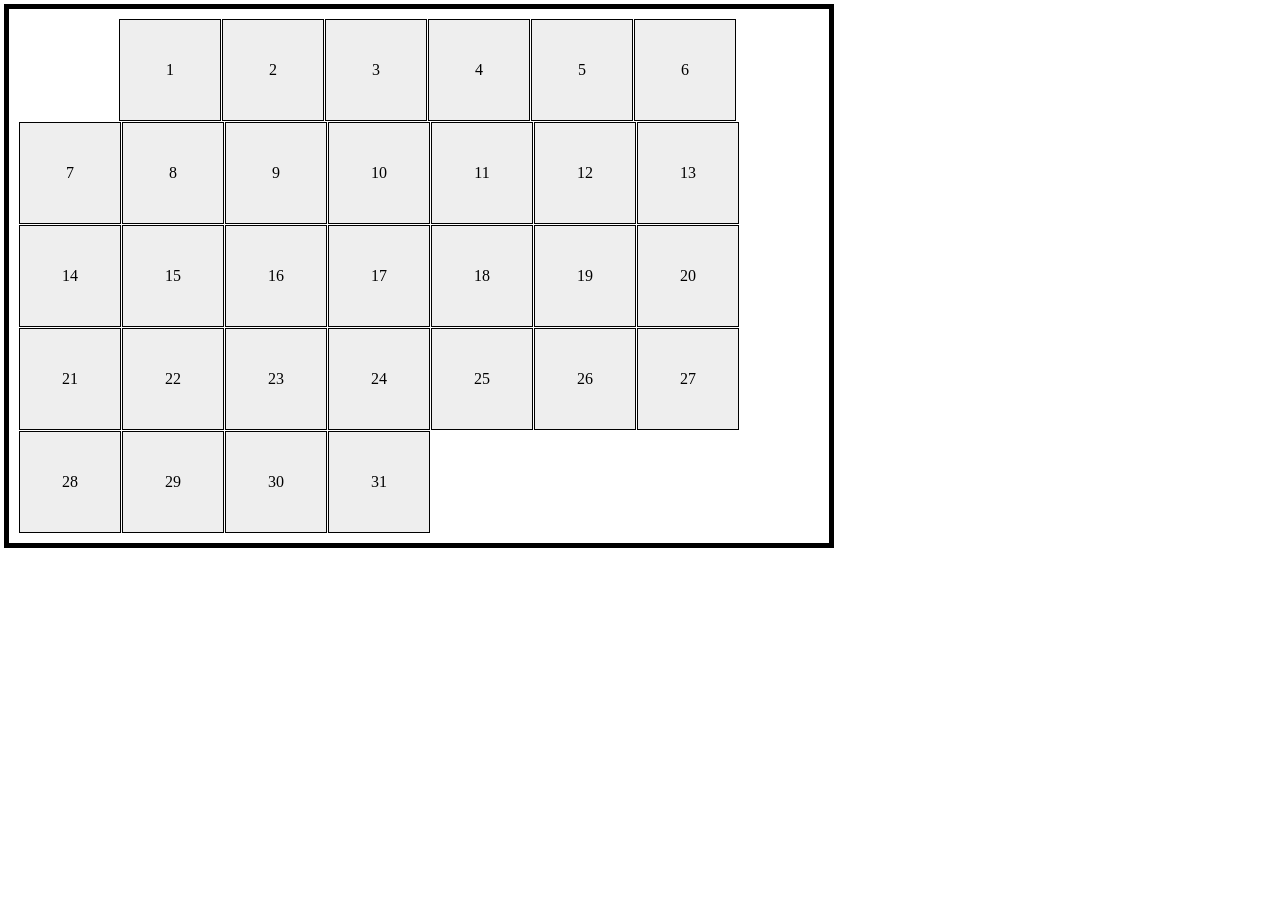
<file: index.html>
<!doctype html><html lang="en"><head><meta charset="utf-8"><meta name="viewport" content="width=device-width, initial-scale=1.0"><title>Calendar</title><link rel="stylesheet" href="index.977f50f0.css"><link rel="stylesheet" href="index.f7ff6f00.css"><link rel="stylesheet" href="index.b5f9b981.css"></head><body> <main>  <div class="calendar calendar--month-length-31 calendar--start-day-mon"> <div class="calendar__day"></div> <div class="calendar__day"></div> <div class="calendar__day"></div> <div class="calendar__day"></div> <div class="calendar__day"></div> <div class="calendar__day"></div> <div class="calendar__day"></div> <div class="calendar__day"></div> <div class="calendar__day"></div> <div class="calendar__day"></div> <div class="calendar__day"></div> <div class="calendar__day"></div> <div class="calendar__day"></div> <div class="calendar__day"></div> <div class="calendar__day"></div> <div class="calendar__day"></div> <div class="calendar__day"></div> <div class="calendar__day"></div> <div class="calendar__day"></div> <div class="calendar__day"></div> <div class="calendar__day"></div> <div class="calendar__day"></div> <div class="calendar__day"></div> <div class="calendar__day"></div> <div class="calendar__day"></div> <div class="calendar__day"></div> <div class="calendar__day"></div> <div class="calendar__day"></div> <div class="calendar__day"></div> <div class="calendar__day"></div> <div class="calendar__day"></div> </div>  </main> </body></html>
</file>
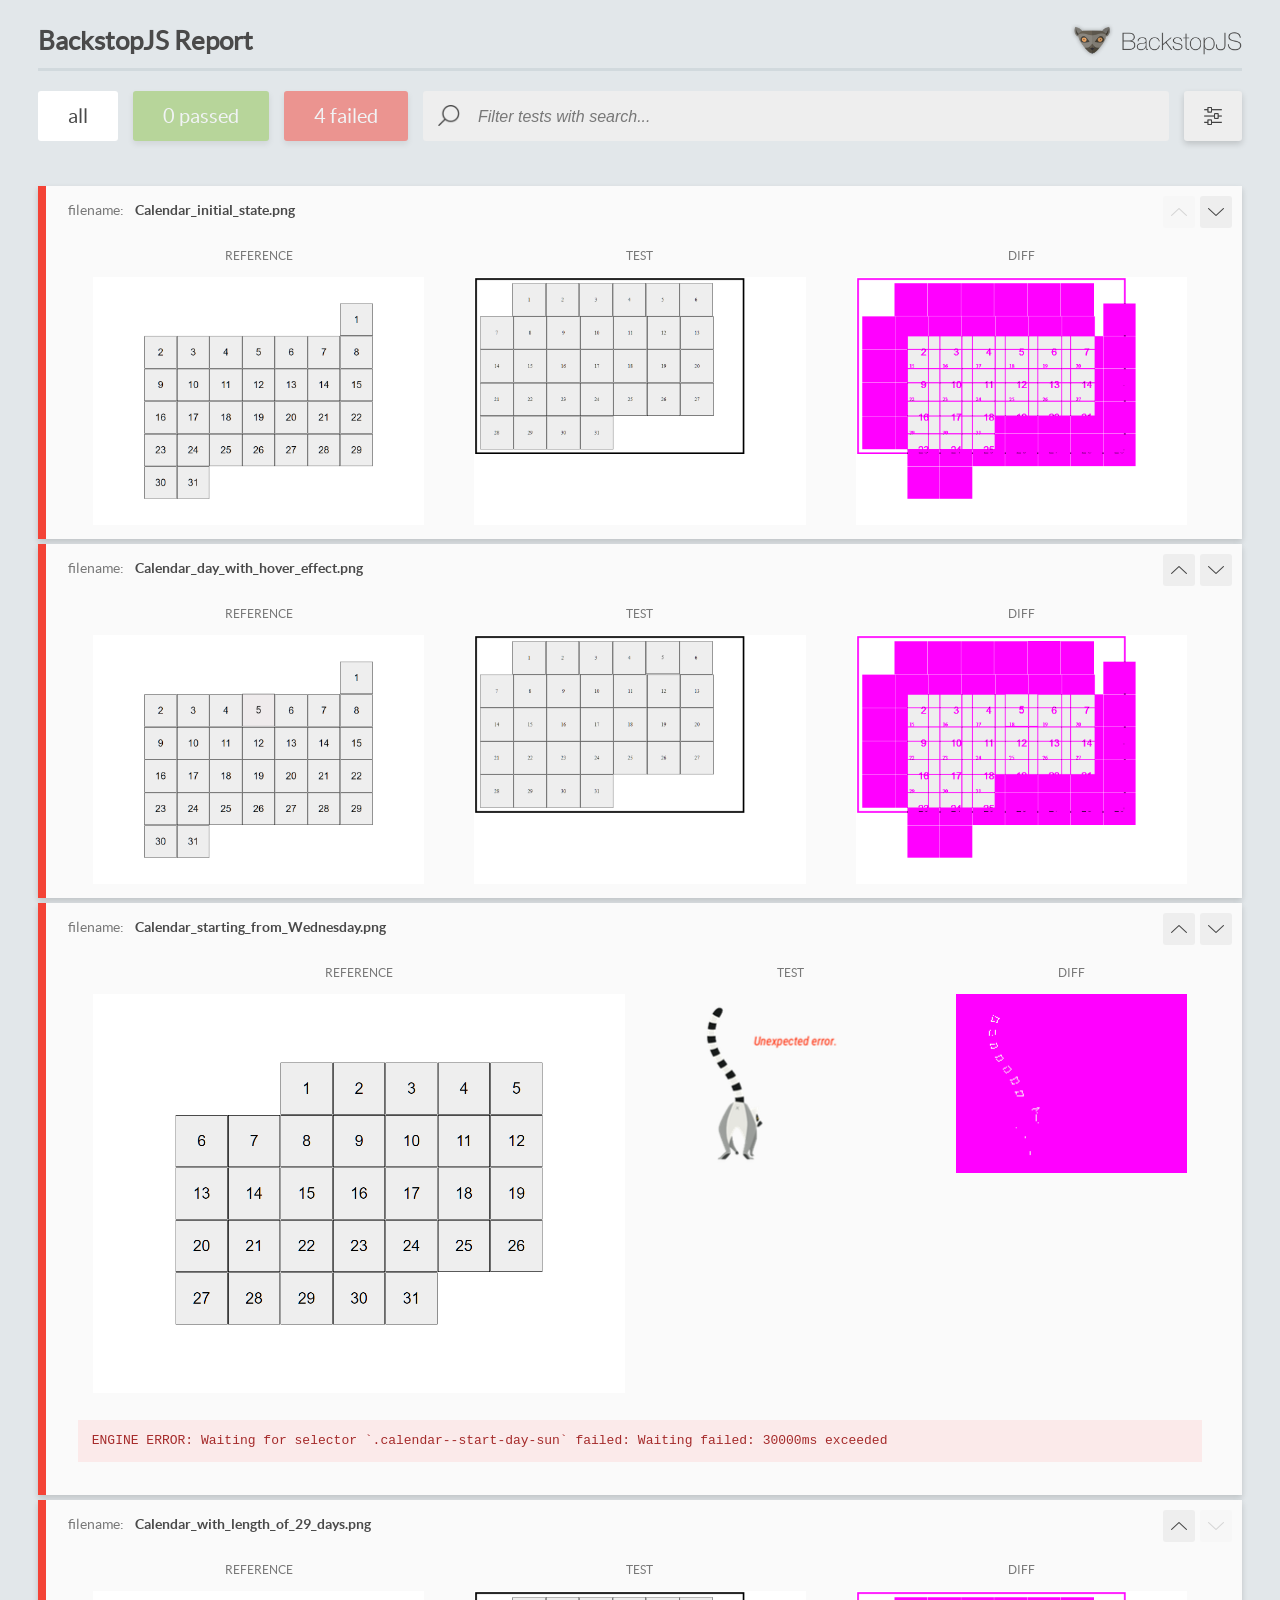
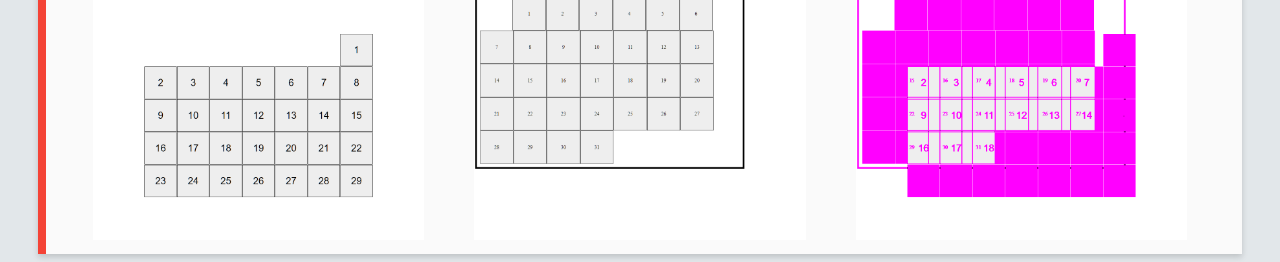
<file: report/html_report/index.html>
<!DOCTYPE html>
<html>
  <head>
    <meta charset="utf-8">
    <!-- Disable Cache -->
    <meta http-equiv="Cache-Control" content="no-cache, no-store, must-revalidate">
    <meta http-equiv="Pragma" content="no-cache">
    <meta http-equiv="Expires" content="0">

    <title>BackstopJS Report</title>

    <style>
      @font-face {
          font-family: 'latoregular';
          src: url('./assets/fonts/lato-regular-webfont.woff2') format('woff2'),
              url('./assets/fonts/lato-regular-webfont.woff') format('woff');
          font-weight: 400;
          font-style: normal;
      }
      @font-face {
          font-family: 'latobold';
          src: url('./assets/fonts/lato-bold-webfont.woff2') format('woff2'),
              url('./assets/fonts/lato-bold-webfont.woff') format('woff');
          font-weight: 700;
          font-style: normal;
      }

      .ReactModal__Body--open {
          overflow: hidden;
      }
      .ReactModal__Body--open .header {
        display: none;
      }

    </style>
  </head>
  <body style="background-color: #E2E7EA">
    <div id="root">

    </div>
    <script>
      function report (report) { // eslint-disable-line no-unused-vars
        window.tests = report;
      }
    </script>
    <script src="config.js"></script>
    <script src="index_bundle.js"></script>
  </body>
</html>
</file>
<file: index.977f50f0.css>
body{margin:0}
/*# sourceMappingURL=index.977f50f0.css.map */
</file>
<file: index.f7ff6f00.css>
html{box-sizing:border-box;margin:0}.calendar{border:5px solid #000;flex-wrap:wrap;gap:1px;width:800px;margin:4px;padding:10px;display:flex}.calendar__day:first-child:before{font-size:Arial 30px;content:"1";background-color:#eee;border:1px solid #000;flex-direction:row;justify-content:center;align-items:center;width:100px;height:100px;display:flex}.calendar__day:nth-child(2):before{font-size:Arial 30px;content:"2";background-color:#eee;border:1px solid #000;flex-direction:row;justify-content:center;align-items:center;width:100px;height:100px;display:flex}.calendar__day:nth-child(3):before{font-size:Arial 30px;content:"3";background-color:#eee;border:1px solid #000;flex-direction:row;justify-content:center;align-items:center;width:100px;height:100px;display:flex}.calendar__day:nth-child(4):before{font-size:Arial 30px;content:"4";background-color:#eee;border:1px solid #000;flex-direction:row;justify-content:center;align-items:center;width:100px;height:100px;display:flex}.calendar__day:nth-child(5):before{font-size:Arial 30px;content:"5";background-color:#eee;border:1px solid #000;flex-direction:row;justify-content:center;align-items:center;width:100px;height:100px;display:flex}.calendar__day:nth-child(6):before{font-size:Arial 30px;content:"6";background-color:#eee;border:1px solid #000;flex-direction:row;justify-content:center;align-items:center;width:100px;height:100px;display:flex}.calendar__day:nth-child(7):before{font-size:Arial 30px;content:"7";background-color:#eee;border:1px solid #000;flex-direction:row;justify-content:center;align-items:center;width:100px;height:100px;display:flex}.calendar__day:nth-child(8):before{font-size:Arial 30px;content:"8";background-color:#eee;border:1px solid #000;flex-direction:row;justify-content:center;align-items:center;width:100px;height:100px;display:flex}.calendar__day:nth-child(9):before{font-size:Arial 30px;content:"9";background-color:#eee;border:1px solid #000;flex-direction:row;justify-content:center;align-items:center;width:100px;height:100px;display:flex}.calendar__day:nth-child(10):before{font-size:Arial 30px;content:"10";background-color:#eee;border:1px solid #000;flex-direction:row;justify-content:center;align-items:center;width:100px;height:100px;display:flex}.calendar__day:nth-child(11):before{font-size:Arial 30px;content:"11";background-color:#eee;border:1px solid #000;flex-direction:row;justify-content:center;align-items:center;width:100px;height:100px;display:flex}.calendar__day:nth-child(12):before{font-size:Arial 30px;content:"12";background-color:#eee;border:1px solid #000;flex-direction:row;justify-content:center;align-items:center;width:100px;height:100px;display:flex}.calendar__day:nth-child(13):before{font-size:Arial 30px;content:"13";background-color:#eee;border:1px solid #000;flex-direction:row;justify-content:center;align-items:center;width:100px;height:100px;display:flex}.calendar__day:nth-child(14):before{font-size:Arial 30px;content:"14";background-color:#eee;border:1px solid #000;flex-direction:row;justify-content:center;align-items:center;width:100px;height:100px;display:flex}.calendar__day:nth-child(15):before{font-size:Arial 30px;content:"15";background-color:#eee;border:1px solid #000;flex-direction:row;justify-content:center;align-items:center;width:100px;height:100px;display:flex}.calendar__day:nth-child(16):before{font-size:Arial 30px;content:"16";background-color:#eee;border:1px solid #000;flex-direction:row;justify-content:center;align-items:center;width:100px;height:100px;display:flex}.calendar__day:nth-child(17):before{font-size:Arial 30px;content:"17";background-color:#eee;border:1px solid #000;flex-direction:row;justify-content:center;align-items:center;width:100px;height:100px;display:flex}.calendar__day:nth-child(18):before{font-size:Arial 30px;content:"18";background-color:#eee;border:1px solid #000;flex-direction:row;justify-content:center;align-items:center;width:100px;height:100px;display:flex}.calendar__day:nth-child(19):before{font-size:Arial 30px;content:"19";background-color:#eee;border:1px solid #000;flex-direction:row;justify-content:center;align-items:center;width:100px;height:100px;display:flex}.calendar__day:nth-child(20):before{font-size:Arial 30px;content:"20";background-color:#eee;border:1px solid #000;flex-direction:row;justify-content:center;align-items:center;width:100px;height:100px;display:flex}.calendar__day:nth-child(21):before{font-size:Arial 30px;content:"21";background-color:#eee;border:1px solid #000;flex-direction:row;justify-content:center;align-items:center;width:100px;height:100px;display:flex}.calendar__day:nth-child(22):before{font-size:Arial 30px;content:"22";background-color:#eee;border:1px solid #000;flex-direction:row;justify-content:center;align-items:center;width:100px;height:100px;display:flex}.calendar__day:nth-child(23):before{font-size:Arial 30px;content:"23";background-color:#eee;border:1px solid #000;flex-direction:row;justify-content:center;align-items:center;width:100px;height:100px;display:flex}.calendar__day:nth-child(24):before{font-size:Arial 30px;content:"24";background-color:#eee;border:1px solid #000;flex-direction:row;justify-content:center;align-items:center;width:100px;height:100px;display:flex}.calendar__day:nth-child(25):before{font-size:Arial 30px;content:"25";background-color:#eee;border:1px solid #000;flex-direction:row;justify-content:center;align-items:center;width:100px;height:100px;display:flex}.calendar__day:nth-child(26):before{font-size:Arial 30px;content:"26";background-color:#eee;border:1px solid #000;flex-direction:row;justify-content:center;align-items:center;width:100px;height:100px;display:flex}.calendar__day:nth-child(27):before{font-size:Arial 30px;content:"27";background-color:#eee;border:1px solid #000;flex-direction:row;justify-content:center;align-items:center;width:100px;height:100px;display:flex}.calendar__day:nth-child(28):before{font-size:Arial 30px;content:"28";background-color:#eee;border:1px solid #000;flex-direction:row;justify-content:center;align-items:center;width:100px;height:100px;display:flex}.calendar__day:nth-child(29):before{font-size:Arial 30px;content:"29";background-color:#eee;border:1px solid #000;flex-direction:row;justify-content:center;align-items:center;width:100px;height:100px;display:flex}.calendar__day:nth-child(30):before{font-size:Arial 30px;content:"30";background-color:#eee;border:1px solid #000;flex-direction:row;justify-content:center;align-items:center;width:100px;height:100px;display:flex}.calendar__day:nth-child(31):before{font-size:Arial 30px;content:"31";background-color:#eee;border:1px solid #000;flex-direction:row;justify-content:center;align-items:center;width:100px;height:100px;display:flex}.calendar .calendar--month-length-28 .calendar__day:nth-child(29),.calendar .calendar--month-length-28 .calendar__day:nth-child(30),.calendar .calendar--month-length-28 .calendar__day:nth-child(31),.calendar .calendar--month-length-29 .calendar__day:nth-child(30),.calendar .calendar--month-length-29 .calendar__day:nth-child(31),.calendar .calendar--month-length-30 .calendar__day:nth-child(31),.calendar .calendar--month-length-31 .calendar__day:nth-child(32),.calendar .calendar--month-length-31 .calendar__day:nth-child(31){display:none}.calendar__day{transition:all .5s}.calendar__day:hover{cursor:pointer;background-color:#ffbfcb;transform:translateY(-20px)}.calendar--start-day-sun .calendar__day:first-child{margin-left:0}.calendar--start-day-mon .calendar__day:first-child{margin-left:100px}.calendar--start-day-tue .calendar__day:first-child{margin-left:200px}.calendar--start-day-wed .calendar__day:first-child{margin-left:300px}.calendar--start-day-thu .calendar__day:first-child{margin-left:400px}.calendar--start-day-fri .calendar__day:first-child{margin-left:500px}.calendar--start-day-sat .calendar__day:first-child{margin-left:600px}
/*# sourceMappingURL=index.f7ff6f00.css.map */
</file>
<file: index.b5f9b981.css>
/*# sourceMappingURL=index.b5f9b981.css.map */
</file>
